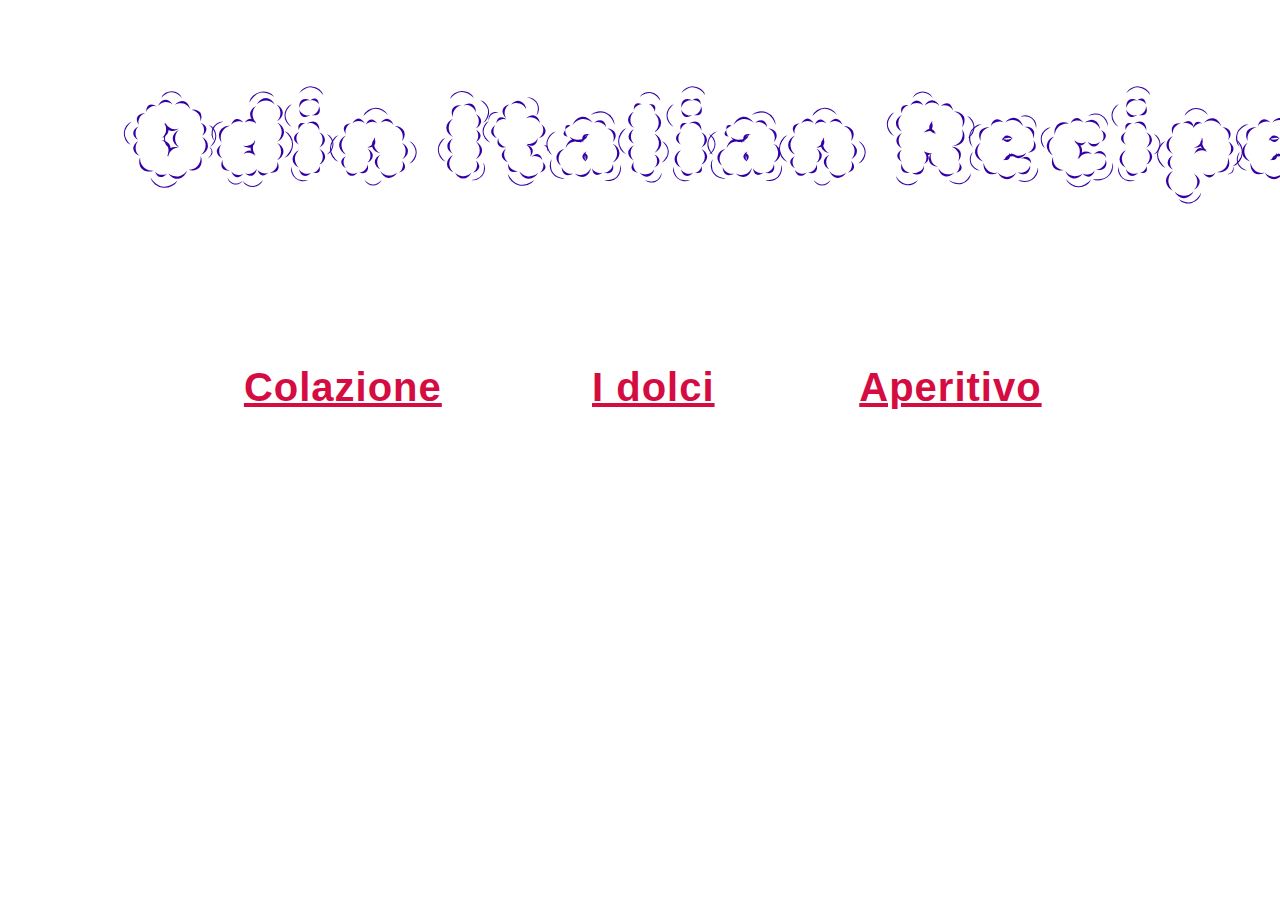
<file: index.html>
<!DOCTYPE html>

<html lang="en">
    <head>
        <meta charset="UTF-8">
        <meta name="viewport" content="width=device-width, initial-scale=1.0">
        <title>ODIN-RECIPES</title>
        <link rel="stylesheet" href="style.css">
        <link rel="preconnect" href="https://fonts.googleapis.com">
        <link rel="preconnect" href="https://fonts.gstatic.com" crossorigin>
        <link href="https://fonts.googleapis.com/css2?family=Rubik+Puddles&family=Rubik+Scribble&display=swap" rel="stylesheet">
    </head>

    <body>
        <h1 id="homepage-title">Odin Italian Recipes</h1>


        <table width="80%" class="index">
            <tr>
                <th><a href="./recipes/colazione.html">Colazione</a></th>
                <th><a href="./recipes/dessert.html">I dolci</a></th>
                <th><a href="./recipes/drinks.html">Aperitivo</a></th>
            </tr>
        </table>

    </body>
</html>
</file>
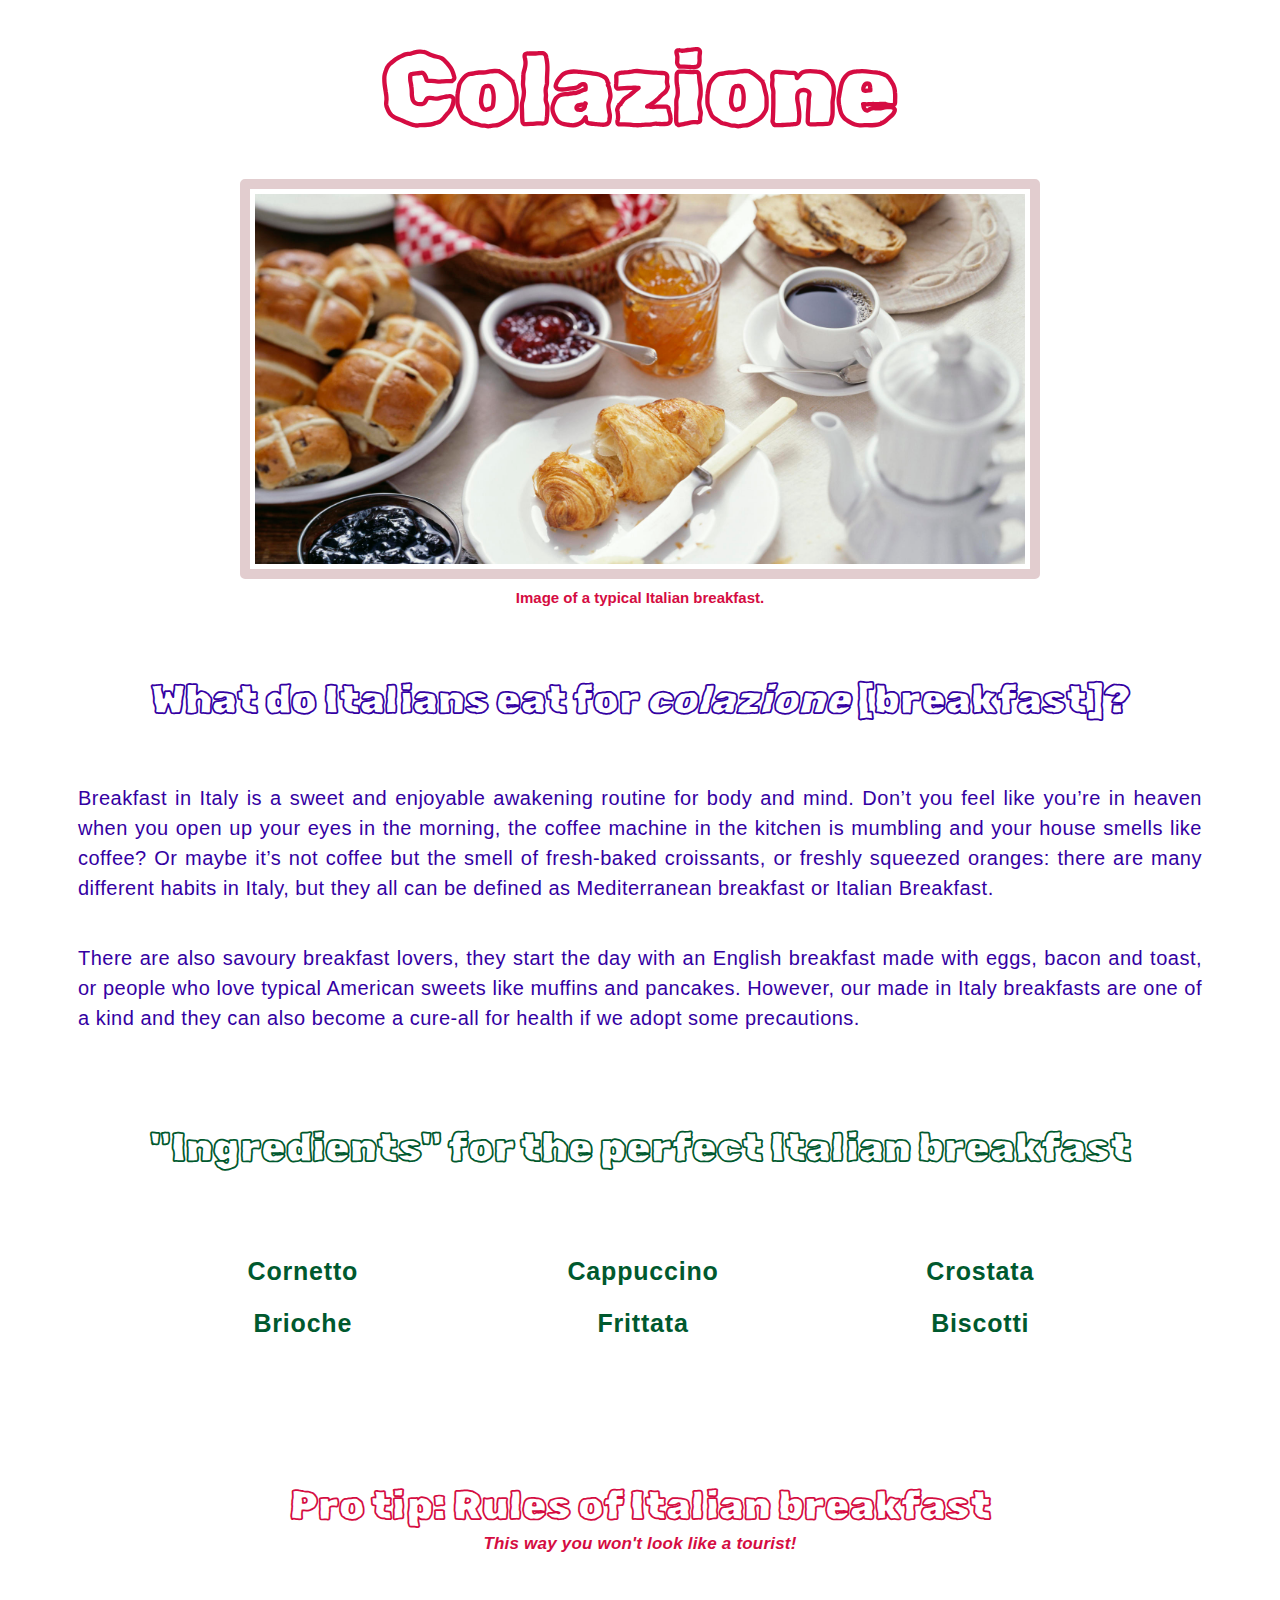
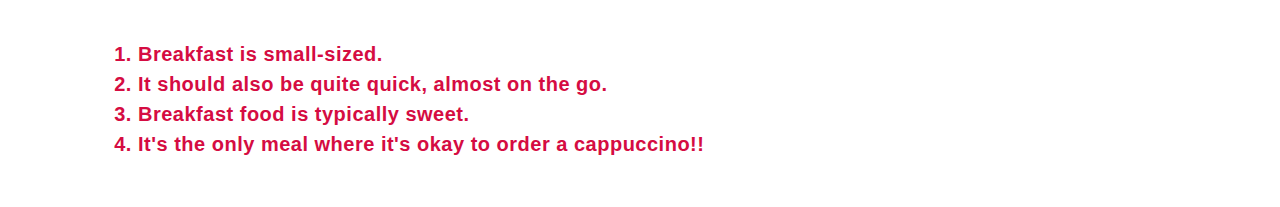
<file: recipes/colazione.html>
<!DOCTYPE html>

<html lang="en">
    <head>
        <meta charset="UTF-8">
        <meta name="viewport" content="width=device-width, initial-scale=1.0">
        <title>COLAZIONE</title>
        <link rel="stylesheet" href="../style.css">

        <link rel="preconnect" href="https://fonts.googleapis.com">
        <link rel="preconnect" href="https://fonts.gstatic.com" crossorigin>
        <link href="https://fonts.googleapis.com/css2?family=Rubik+Puddles&family=Rubik+Scribble&display=swap" rel="stylesheet">
    </head>

    <body>

        <h1>Colazione</h1>

        <figure>
            <img 
             src="../images/colazione.jpeg" 
             alt="A typical Italian breakfast: espresso, sweet pastry and jam"
             width="600px"
             height="300px">
            <figcaption>Image of a typical Italian breakfast.</figcaption>
        </figure>
    
    <div class="description">
        <h3 class="newidea">What do Italians eat for <i>colazione</i> [breakfast]?</h3>

        <p>Breakfast in Italy is a sweet and enjoyable awakening routine for body and mind. Don’t you feel like you’re in heaven when you open up your eyes in the morning, the coffee machine in the kitchen is mumbling and your house smells like coffee? Or maybe it’s not coffee but the smell of fresh-baked croissants, or freshly squeezed oranges: there are many different habits in Italy, but they all can be defined as Mediterranean breakfast or Italian Breakfast.</p>
        <p>There are also savoury breakfast lovers, they start the day with an English breakfast made with eggs, bacon and toast, or people who love typical American sweets like muffins and pancakes. However, our made in Italy breakfasts are one of a kind and they can also become a cure-all for health if we adopt some precautions.</p>

    </div>
    <br>
    <div class="list">
        <h4 class="newidea">"Ingredients" for the perfect Italian breakfast</h4>

        <table style="width:80%">
            <tr>
                <th>Cornetto</th>
                <th>Cappuccino</th>
                <th>Crostata</th>
            </tr>
            <tr>
                <th>Brioche</th>
                <th>Frittata</th>
                <th>Biscotti</th>
            </tr>
        </table>

    </div>
    <br>
    <div class="rules">
        <h4 class="newidea"><b>Pro tip</b>: Rules of Italian breakfast</h4>
        <h6><i>This way you won't look like a tourist!</i></h6>

        <ol>
           <li>Breakfast is small-sized.</li>
           <li>It should also be quite quick, almost on the go.</li>
           <li>Breakfast food is typically sweet.</li>
           <li>It's the only meal where it's okay to order a cappuccino!!</li>
        </ol>
    </div>


    </body>
</html>
</file>
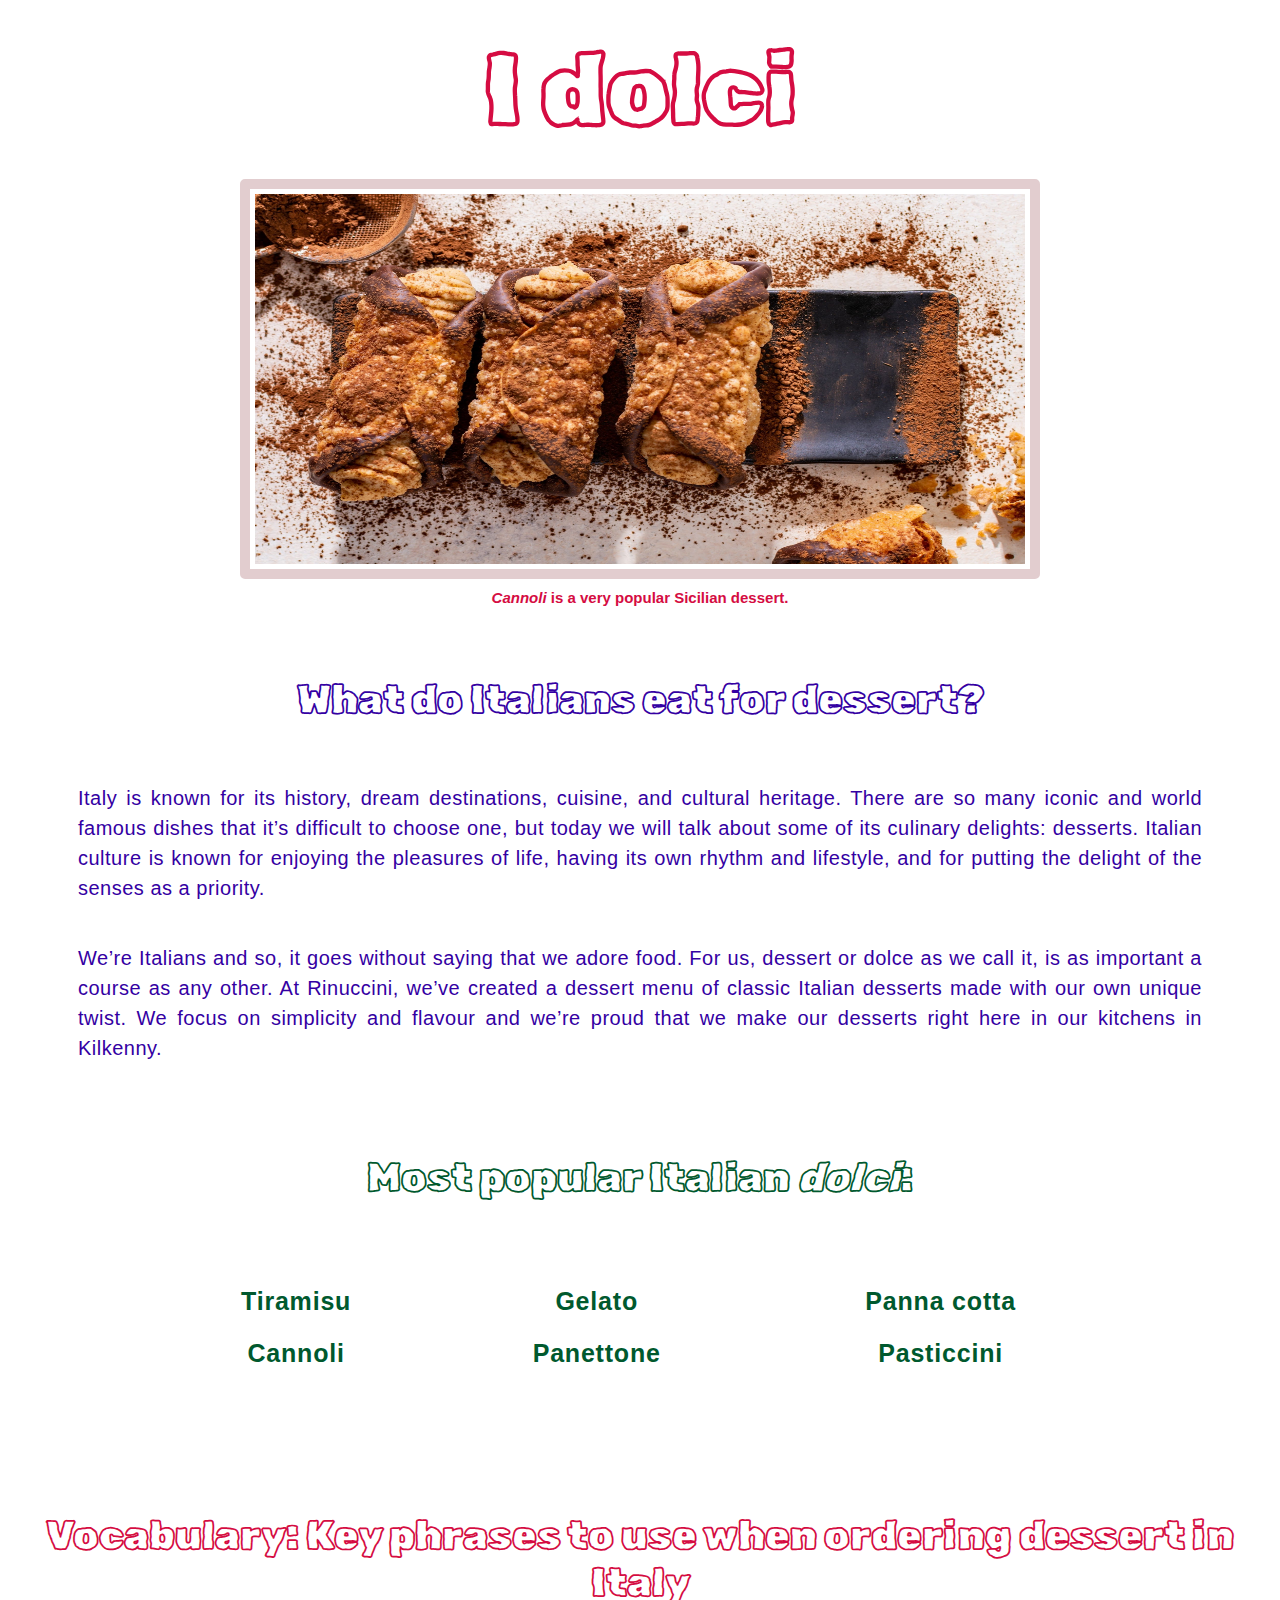
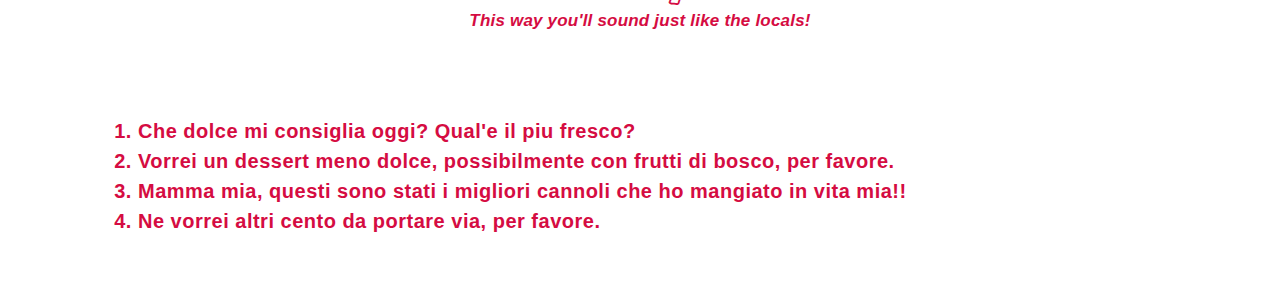
<file: recipes/dessert.html>
<!DOCTYPE html>

<html lang="en">
    <head>
        <meta charset="UTF-8">
        <meta name="viewport" content="width=device-width, initial-scale=1.0">
        <title>I DOLCI</title>
        <link rel="stylesheet" href="../style.css">

        <link rel="preconnect" href="https://fonts.googleapis.com">
        <link rel="preconnect" href="https://fonts.gstatic.com" crossorigin>
        <link href="https://fonts.googleapis.com/css2?family=Rubik+Puddles&family=Rubik+Scribble&display=swap" rel="stylesheet">
    </head>

    <body>

        <h1>I dolci</h1>

        <figure>
            <img 
             src="../images/cannoli.jpeg" 
             alt="Image of three traditional cannolis with powder cocoa sprinkled on them."
             width="600px"
             height="300px">
            <figcaption><i>Cannoli</i> is a very popular Sicilian dessert.</figcaption>
        </figure>

        <div class="description">
            <h3 class="newidea">What do Italians eat for dessert?</h3>

        <p>Italy is known for its history, dream destinations, cuisine, and cultural heritage. There are so many iconic and world famous dishes that it’s difficult to choose one, but today we will talk about some of its culinary delights: desserts. Italian culture is known for enjoying the pleasures of life, having its own rhythm and lifestyle, and for putting the delight of the senses as a priority.</p>
        <p>We’re Italians and so, it goes without saying that we adore food.  For us, dessert or dolce as we call it, is as important a course as any other. At Rinuccini, we’ve created a dessert menu of classic Italian desserts made with our own unique twist. We focus on simplicity and flavour and we’re proud that we make our desserts right here in our kitchens in Kilkenny.</p>

        </div>
        <br>
        <div class="list">
            <h4 class="newidea">Most popular Italian <i>dolci</i>:</h4>

            <table style="width:80%">
                <tr>
                    <th>Tiramisu</th>
                    <th>Gelato</th>
                    <th>Panna cotta</th>
                </tr>
                <tr>
                    <th>Cannoli</th>
                    <th>Panettone</th>
                    <th>Pasticcini</th>
                </tr>
            </table>
            </div>
            <br>
            <div class="rules">
                <h4 class="newidea"><b>Vocabulary</b>: Key phrases to use when ordering dessert in Italy</h4>
                <h6><i>This way you'll sound just like the locals!</i></h6>

                <ol>
                    <li>Che dolce mi consiglia oggi? Qual'e il piu fresco?</li>
                    <li>Vorrei un dessert meno dolce, possibilmente con frutti di bosco, per favore.</li>
                    <li>Mamma mia, questi sono stati i migliori cannoli che ho mangiato in vita mia!!</li>
                    <li>Ne vorrei altri cento da portare via, per favore.</li>
                </ol>
            </div>

    </body>
</html>
</file>
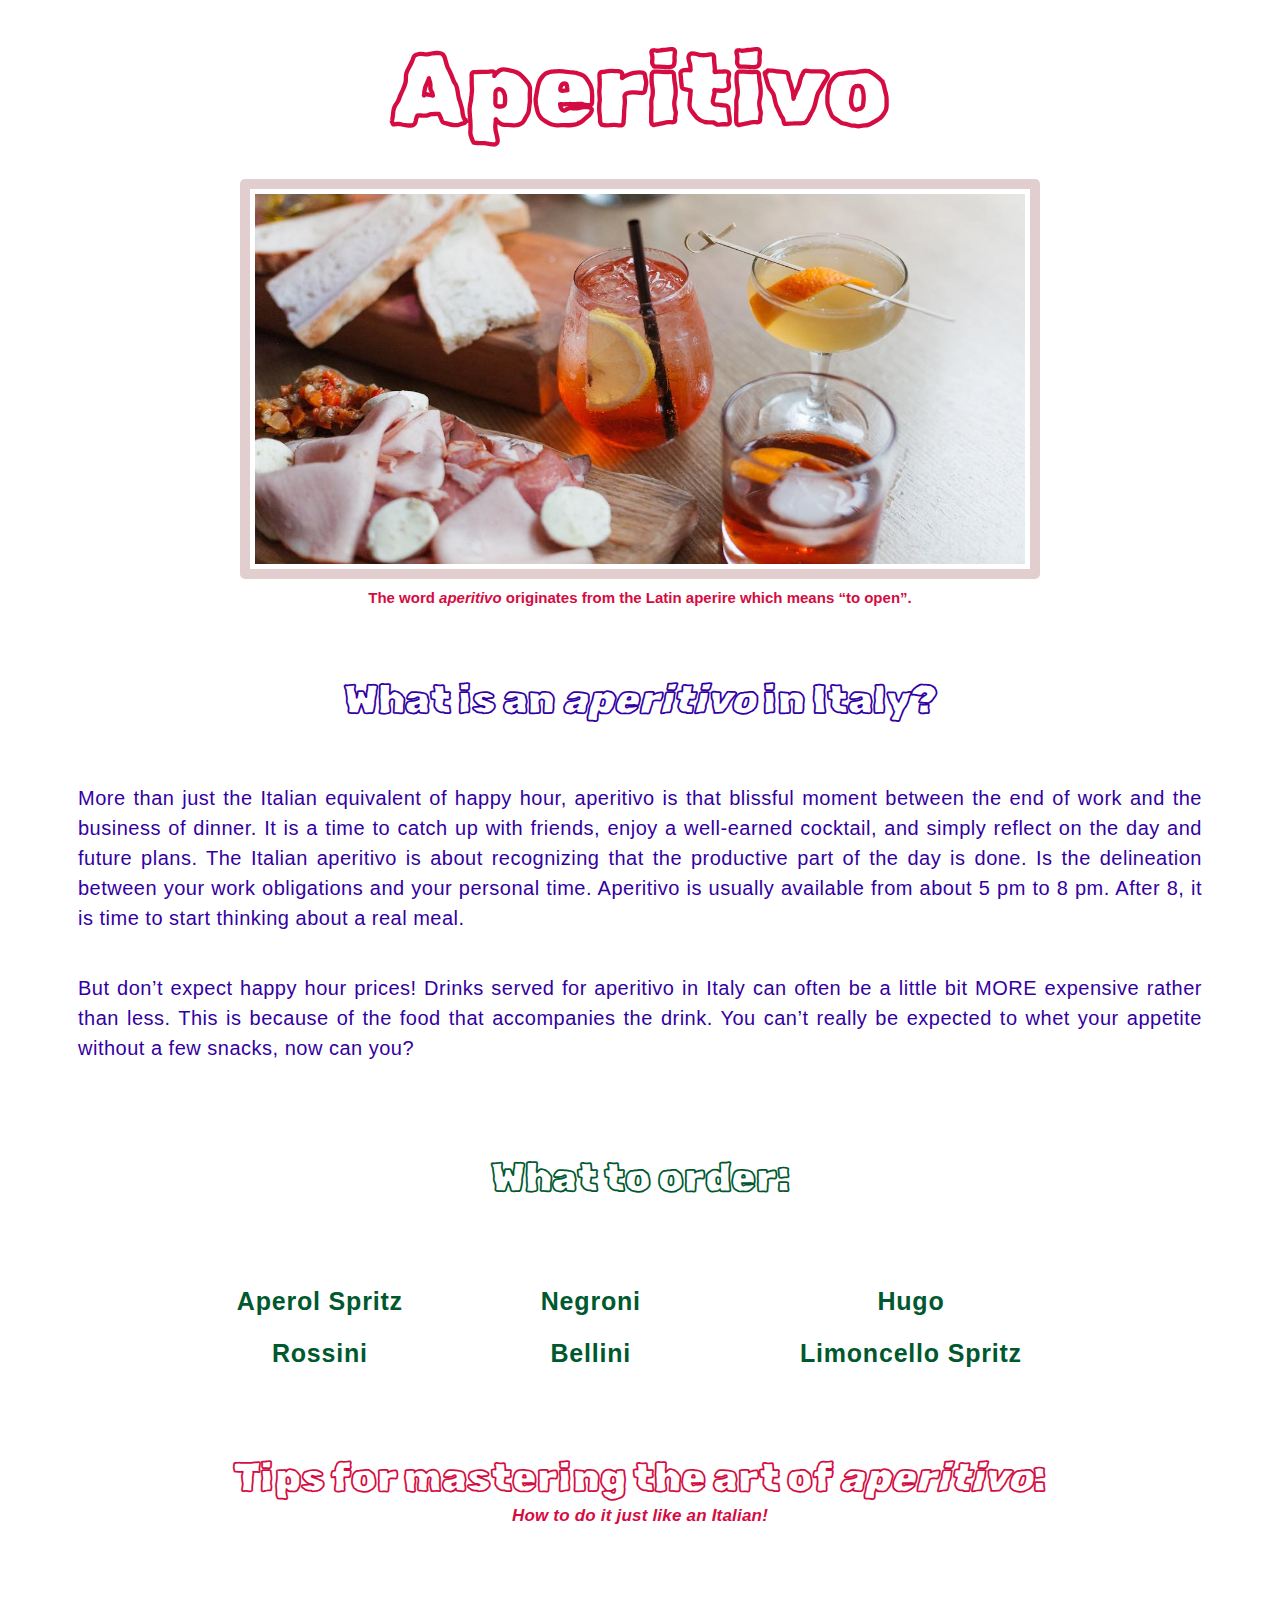
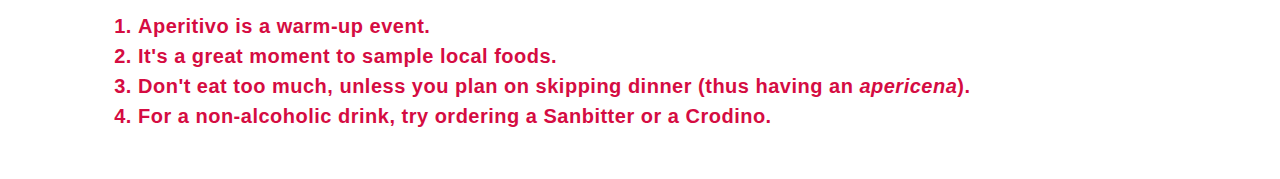
<file: recipes/drinks.html>
<!DOCTYPE html>

<html lang="en">
    <head>
        <meta charset="UTF-8">
        <meta name="viewport" content="width=device-width, initial-scale=1.0">
        <title>APERITIVO</title>
        <link rel="stylesheet" href="../style.css">

        <link rel="preconnect" href="https://fonts.googleapis.com">
        <link rel="preconnect" href="https://fonts.gstatic.com" crossorigin>
        <link href="https://fonts.googleapis.com/css2?family=Rubik+Puddles&family=Rubik+Scribble&display=swap" rel="stylesheet">
    </head>

    <body>

        <h1>Aperitivo</h1>

        <figure>
            <img 
             src="../images/aperitivo.jpeg" 
             alt="Image of trafitional Italian aperitivo: three cocktails glasses, some mozzarella and prosciutto cotto, dried tomatoes and fresh bread."
             width="600px"
             height="300px">
            <figcaption>The word <i>aperitivo</i> originates from the Latin aperire which means “to open”.</figcaption>
        </figure>

        <div class="description">
            <h3 class="newidea">What is an <i>aperitivo</i> in Italy?</h3>

            <p>More than just the Italian equivalent of happy hour, aperitivo is that blissful moment between the end of work and the business of dinner. It is a time to catch up with friends, enjoy a well-earned cocktail, and simply reflect on the day and future plans. The Italian aperitivo is about recognizing that the productive part of the day is done. Is the delineation between your work obligations and your personal time. Aperitivo is usually available from about 5 pm to 8 pm. After 8, it is time to start thinking about a real meal.</p>
            <p>But don’t expect happy hour prices! Drinks served for aperitivo in Italy can often be a little bit MORE expensive rather than less. This is because of the food that accompanies the drink. You can’t really be expected to whet your appetite without a few snacks, now can you?</p>

        </div>
        <br>
        <div class="list">
            <h4 class="newidea">What to order:</h4>

            <table style="width:80%">
                <tr>
                    <th>Aperol Spritz</th>
                    <th>Negroni</th>
                    <th>Hugo</th>
                </tr>
                <tr>
                    <th>Rossini</th>
                    <th>Bellini</th>
                    <th>Limoncello Spritz</th>
                </tr>
            </table>
        </div>

        <div class="rules">
            <h4 class="newidea"><b>Tips</b> for mastering the art of <i>aperitivo</i>:</h4>
            <h6><i>How to do it just like an Italian!</i></h6>

            <ol>
                <li>Aperitivo is a warm-up event.</li>
                <li>It's a great moment to sample local foods.</li>
                <li>Don't eat too much, unless you plan on skipping dinner (thus having an <i>apericena</i>).</li>
                <li>For a non-alcoholic drink, try ordering a Sanbitter or a Crodino.</li>
            </ol>
        </div>

    </body>
</html>
</file>
<file: style.css>
.rubik-puddles-regular {
    font-family: "Rubik Puddles", system-ui;
    font-weight: 400;
    font-style: normal;
  }
  
  .rubik-scribble-regular {
    font-family: "Rubik Scribble", system-ui;
    font-weight: 400;
    font-style: normal;
  }
  
  * {
    box-sizing: border-box;
  }

img {
    border: 10px solid #d1b0b3a2;
    border-radius: 5px;
    padding: 5px;
    width: 800px;
    height: 400px;
    margin: 20px auto 10px;
    display: block;
}

h1 {
    font-family: "Rubik Scribble";
    font-size: 100px;
    margin: 30px auto;
    text-align: center;
    color: #d50c42;
    display: block;
}

figcaption {
    font-family: Futura, "Trebuchet MS", Arial, sans-serif;
    font-size: 15px;
    text-align: center;
    color: #d50c42;
    font-weight: 700;
    margin: 0 auto 70px;
}

p {
    font-family: Futura, "Trebuchet MS", Arial, sans-serif;
    font-size: 20px;
    text-align: justify;
    font-weight: normal;
    line-height: 30px;
    letter-spacing: 0.5px;
    padding: 20px 40px;
    margin: auto 30px;
}

.newidea {
    font-family: "Rubik Scribble";
    font-size: 40px;
    text-align: center;
}

.rules .newidea {
    margin-bottom: 10px;
}

div.description {
    color: #3400a3;
}

div.list {
    color: #00592e;
}

table {
    font-family: Futura, "Trebuchet MS", Arial, sans-serif;
    font-size: 25px;
    text-align: center;
    font-weight: bold;
    line-height: 30px;
    letter-spacing: 0.8px;
    padding: 20px;
    margin: 20px auto 40px;
}

ol {
    list-style:decimal;
    font-family: Futura, "Trebuchet MS", Arial, sans-serif;
    font-size: 20px;
    text-align: left;
    font-weight: 550;
    line-height: 30px;
    letter-spacing: 0.5px;
    color: #d50c42;
    margin: 40px auto auto 30px;
    padding: 40px 100px;
}

div.rules {
    color: #d50c42;
}

h6 {
    font-family: Futura, "Trebuchet MS", Arial, sans-serif;
    font-size: 17px;
    text-align: center;
    font-weight: bold;
    line-height: 10px;
    letter-spacing: 0.2px;
    margin: 10px auto 50px;
}

#homepage-title {
    font-family: "Rubik Puddles";
    color: #3400a3;
    font-weight: normal;
    font-size: 100px;
    box-sizing: border-box;
    width: 1500px;
    height: 220px;
    text-align: center;
    margin: 80px auto 40px;
    display: block;
    letter-spacing: 10px;;
  
}

table.index {
   box-sizing: border-box;
   font-size: 40px;
   letter-spacing: 1px;
   line-height: 30px;
   margin: 40px auto;
   text-align: center;
}

th {
    box-sizing: border-box;
    padding: 10px;
}

a {
    color: #d50c42;
}

a:hover {
    color: #00592e;
}

#d1b0b3

#d50c42

#3400a3

#172713
#00592e
</file>
